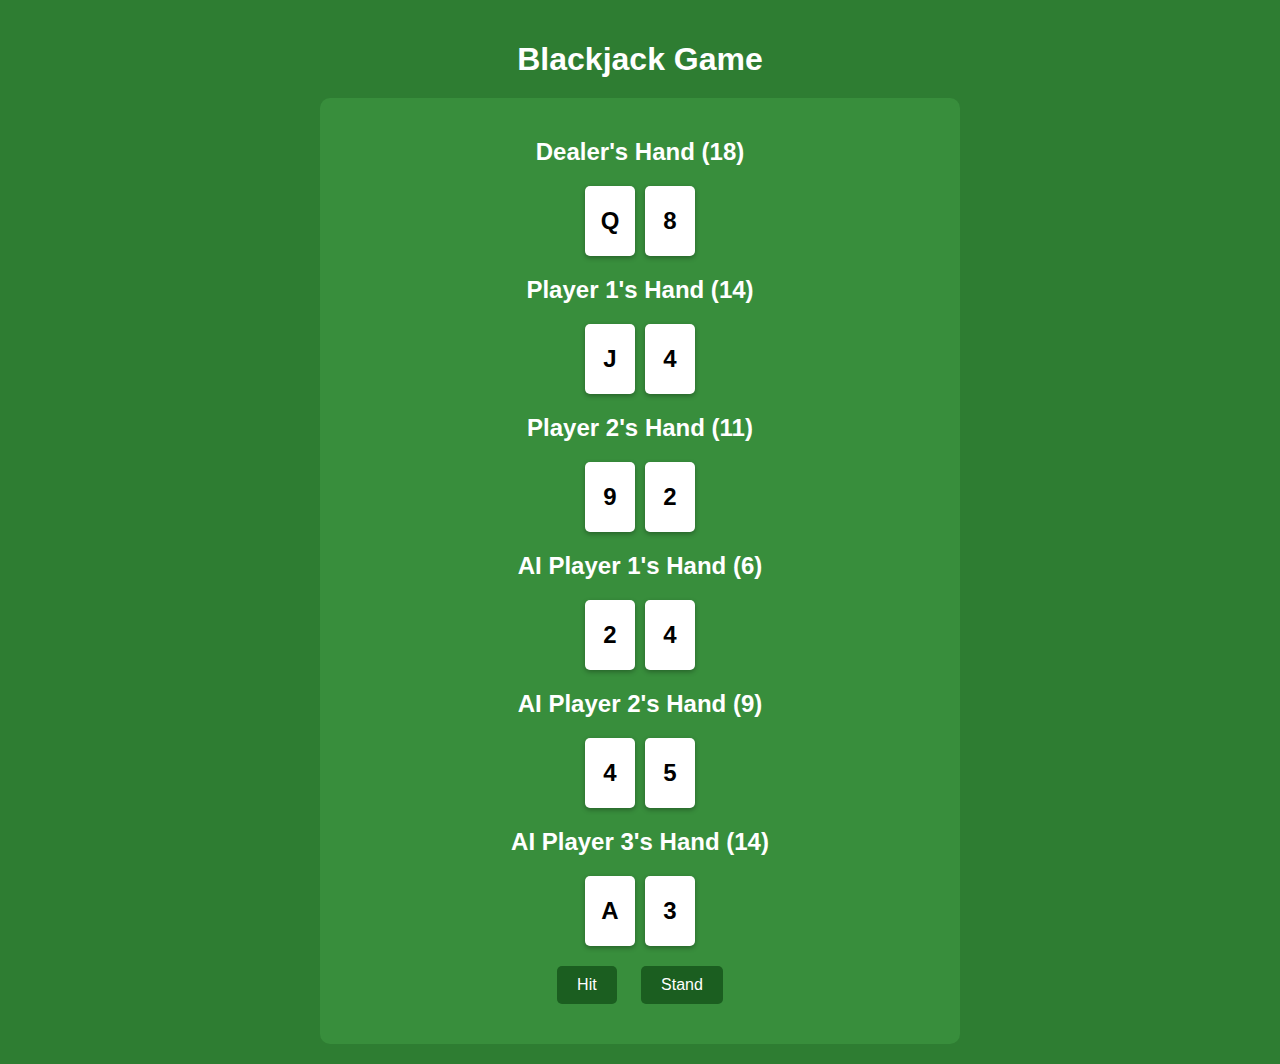
<file: index.html>
<!DOCTYPE html>
<html lang="en">
<head>
    <meta charset="UTF-8" />
    <meta name="viewport" content="width=device-width, initial-scale=1" />
    <title>Blackjack Game</title>
    <link rel="stylesheet" href="styles.css" />
</head>
<body>
    <h1>Blackjack Game</h1>
    <div id="game">
        <div id="dealer" class="hand">
            <h2>Dealer's Hand (<span id="dealer-score">0</span>)</h2>
            <div id="dealer-cards" class="cards"></div>
        </div>
        <div id="player1" class="hand">
            <h2>Player 1's Hand (<span id="player1-score">0</span>)</h2>
            <div id="player1-cards" class="cards"></div>
        </div>
        <div id="player2" class="hand">
            <h2>Player 2's Hand (<span id="player2-score">0</span>)</h2>
            <div id="player2-cards" class="cards"></div>
        </div>
        <div id="ai1" class="hand">
            <h2>AI Player 1's Hand (<span id="ai1-score">0</span>)</h2>
            <div id="ai1-cards" class="cards"></div>
        </div>
        <div id="ai2" class="hand">
            <h2>AI Player 2's Hand (<span id="ai2-score">0</span>)</h2>
            <div id="ai2-cards" class="cards"></div>
        </div>
        <div id="ai3" class="hand">
            <h2>AI Player 3's Hand (<span id="ai3-score">0</span>)</h2>
            <div id="ai3-cards" class="cards"></div>
        </div>
        <div id="controls">
            <button id="hit-btn">Hit</button>
            <button id="stand-btn">Stand</button>
            <button id="restart-btn" style="display:none;">Restart</button>
        </div>
        <div id="result"></div>
    </div>
    <script src="script.js"></script>
</body>
</html>
</file>
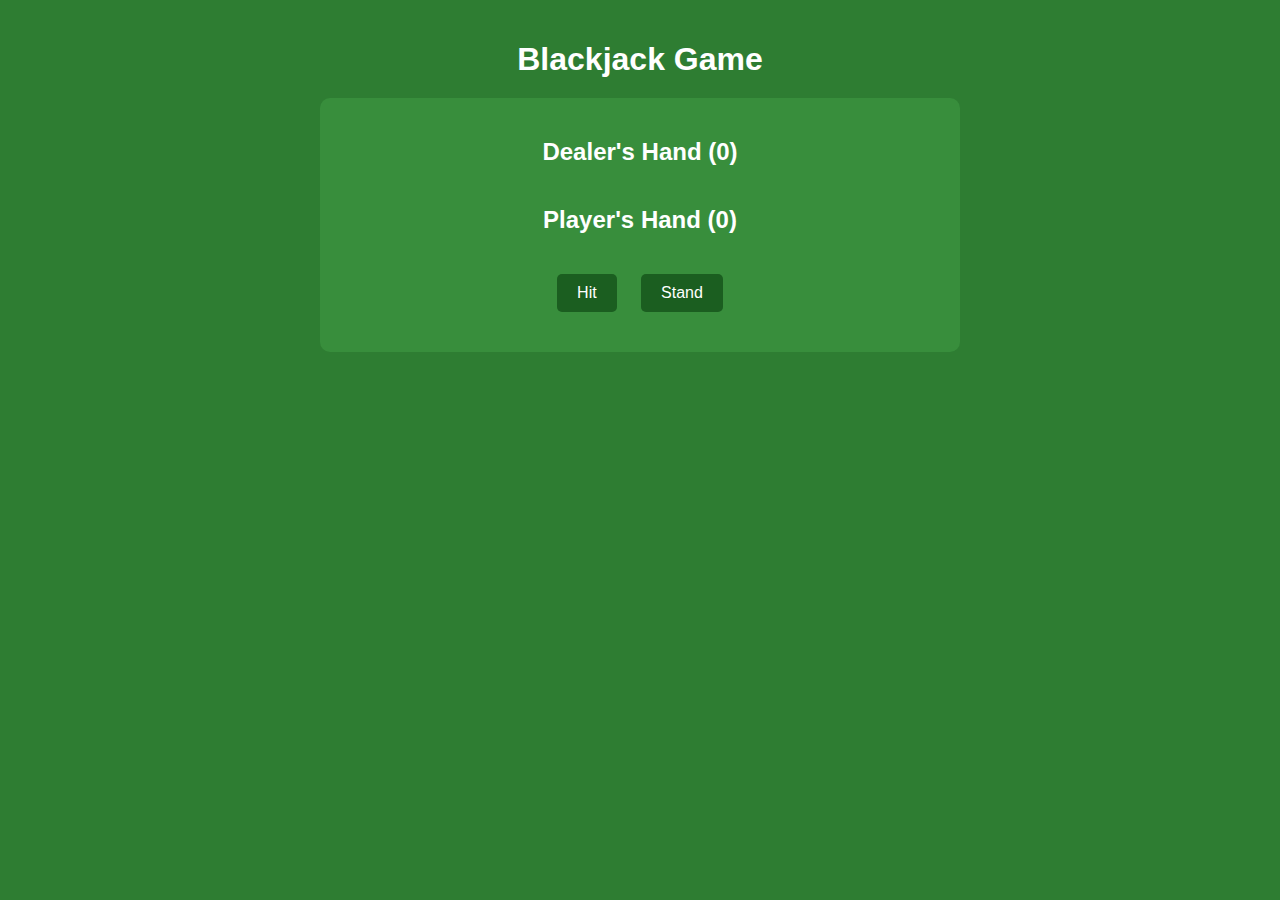
<file: index_wasm.html>
<!DOCTYPE html>
<html lang="en">
<head>
    <meta charset="UTF-8" />
    <meta name="viewport" content="width=device-width, initial-scale=1" />
    <title>Blackjack Game - WebAssembly</title>
    <link rel="stylesheet" href="styles.css" />
</head>
<body>
    <h1>Blackjack Game</h1>
    <div id="game">
        <div id="dealer" class="hand">
            <h2>Dealer's Hand (<span id="dealer-score">0</span>)</h2>
            <div id="dealer-cards" class="cards"></div>
        </div>
        <div id="player" class="hand">
            <h2>Player's Hand (<span id="player-score">0</span>)</h2>
            <div id="player-cards" class="cards"></div>
        </div>
        <div id="controls">
            <button id="hit-btn">Hit</button>
            <button id="stand-btn">Stand</button>
            <button id="restart-btn" style="display:none;">Restart</button>
        </div>
        <div id="result"></div>
    </div>
    <script src="script_wasm.js"></script>
</body>
</html>
</file>
<file: styles.css>
body {
    font-family: Arial, sans-serif;
    background-color: #2e7d32;
    color: white;
    text-align: center;
    margin: 0;
    padding: 20px;
}

h1 {
    margin-bottom: 20px;
}

#game {
    max-width: 600px;
    margin: 0 auto;
    background-color: #388e3c;
    padding: 20px;
    border-radius: 10px;
}

.hand {
    margin-bottom: 20px;
}

.cards {
    display: flex;
    justify-content: center;
    gap: 10px;
    margin-top: 10px;
    flex-wrap: wrap;
}

.card {
    width: 50px;
    height: 70px;
    background-color: white;
    color: black;
    border-radius: 5px;
    display: flex;
    justify-content: center;
    align-items: center;
    font-weight: bold;
    font-size: 24px;
    box-shadow: 0 2px 5px rgba(0,0,0,0.3);
}

#controls button {
    font-size: 16px;
    padding: 10px 20px;
    margin: 0 10px;
    cursor: pointer;
    border: none;
    border-radius: 5px;
    background-color: #1b5e20;
    color: white;
    transition: background-color 0.3s ease;
}

#controls button:hover {
    background-color: #4caf50;
}

#result {
    font-size: 20px;
    font-weight: bold;
    margin-top: 20px;
}
</file>
